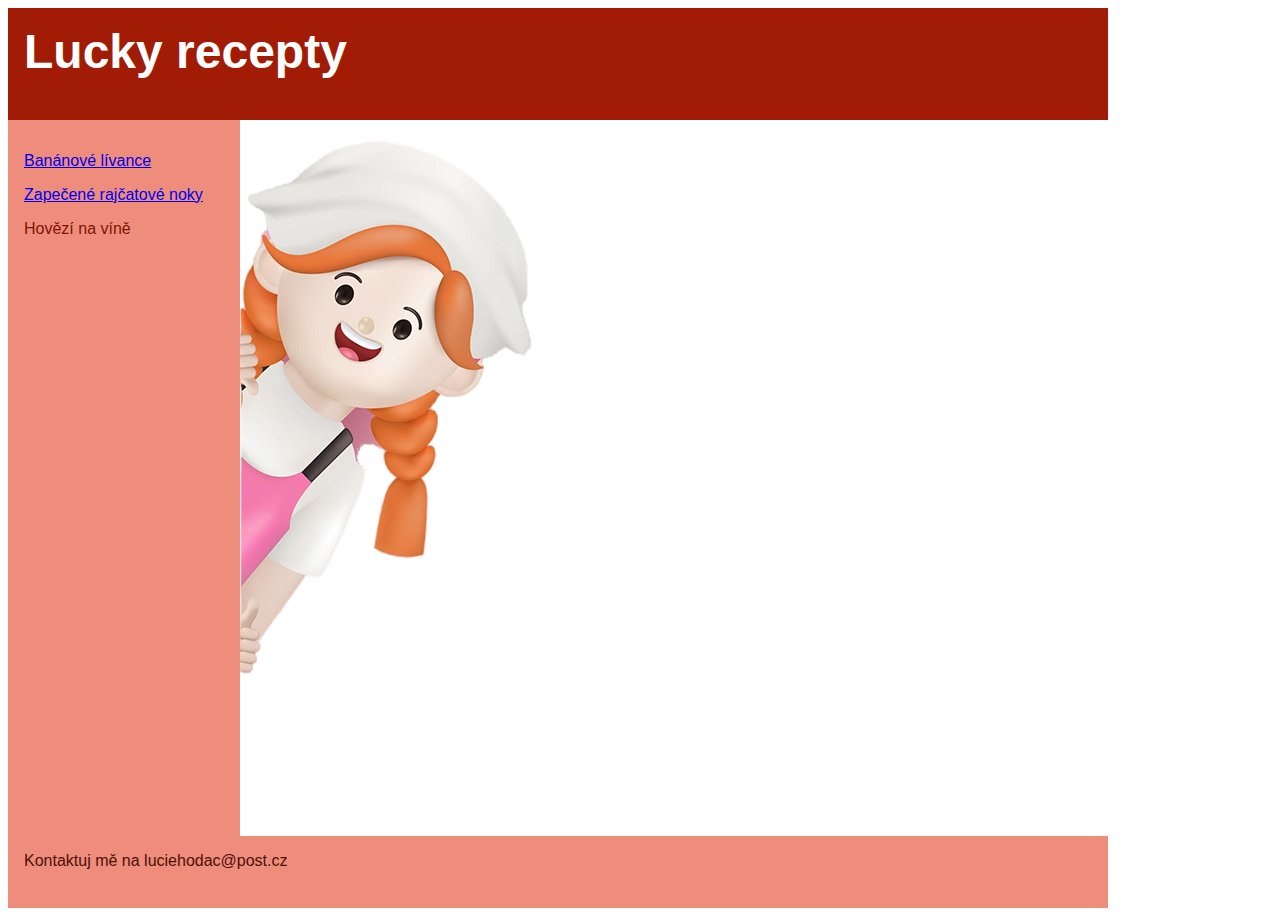
<file: index.html>
<!DOCTYPE html>
<html lang="en">
  <head>
    <meta charset="UTF-8" />
    <meta name="viewport" content="width=device-width, initial-scale=1.0" />
    <title>Document</title>
    <link rel="stylesheet" href="style.css" />
  </head>
  <body>
    <div>
      <div class="wrap">
        <header>Lucky recepty</header>
        <main>
          <aside>
            <a href="prvni recept.html"><p>Banánové lívance</p></a>
            <a href="index druhy.html"> <p>Zapečené rajčatové noky</p></a>
            <p>Hovězí na víně</p>
          </aside>
          <section>
            <div class="obrazek">
              <img src="cook image2.png" alt="kucharka_ilustrace" />
            </div>
          </section>
        </main>
        <footer>Kontaktuj mě na luciehodac@post.cz</footer>
      </div>
    </div>
  </body>
</html>
</file>
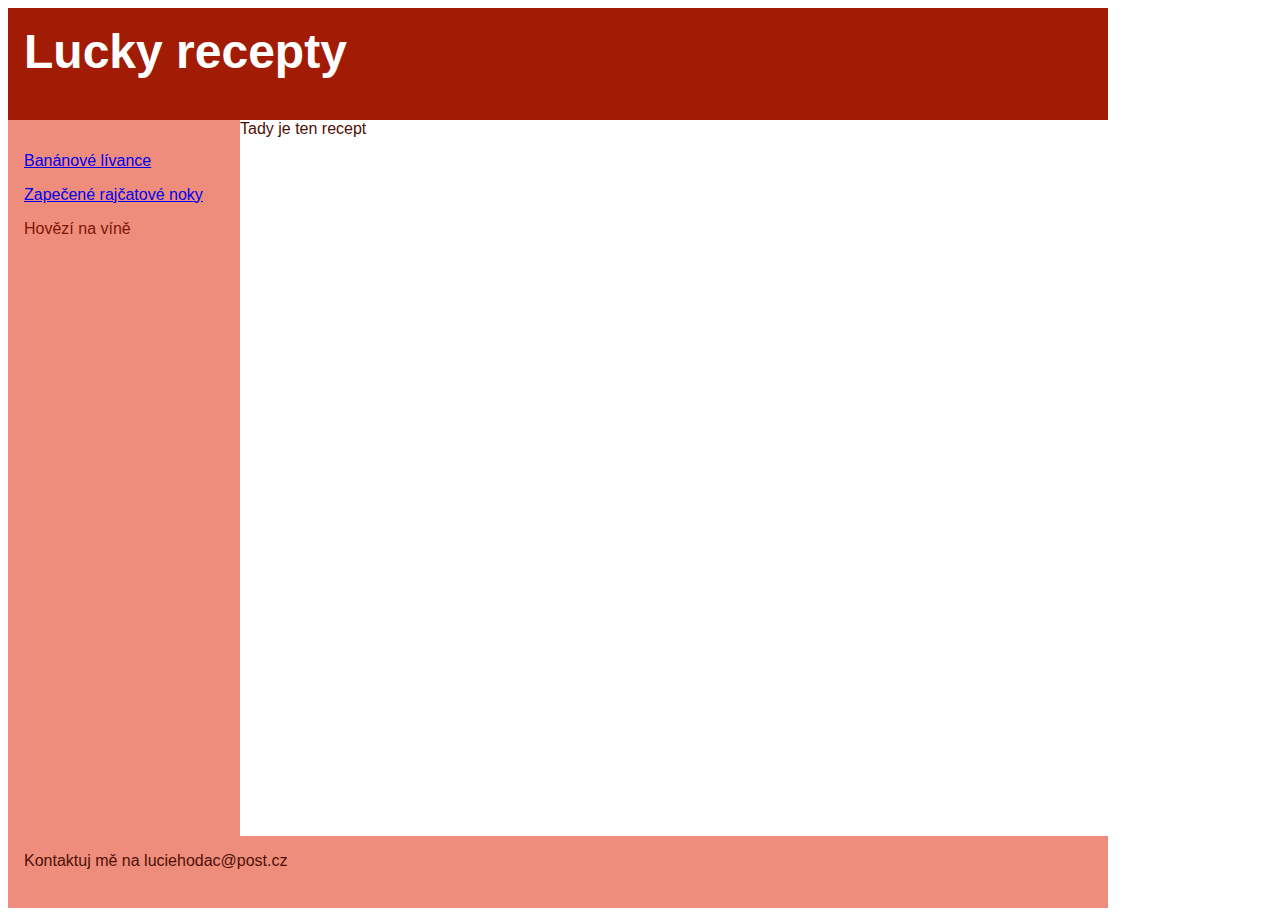
<file: index druhy.html>
<!DOCTYPE html>
<html lang="en">
  <head>
    <meta charset="UTF-8" />
    <meta name="viewport" content="width=device-width, initial-scale=1.0" />
    <title>Document</title>
    <link rel="stylesheet" href="style.css" />
  </head>
  <body>
    <div>
      <div class="wrap">
        <header>Lucky recepty</header>
        <main>
          <aside>
            <a href="prvni recept.html"><p>Banánové lívance</p></a>
            <a href="index druhy.html"> <p>Zapečené rajčatové noky</p></a>
            <p>Hovězí na víně</p>
          </aside>
          <section>
            <div class="obrazek">Tady je ten recept</div>
          </section>
        </main>
        <footer>Kontaktuj mě na luciehodac@post.cz</footer>
      </div>
    </div>
  </body>
</html>
</file>
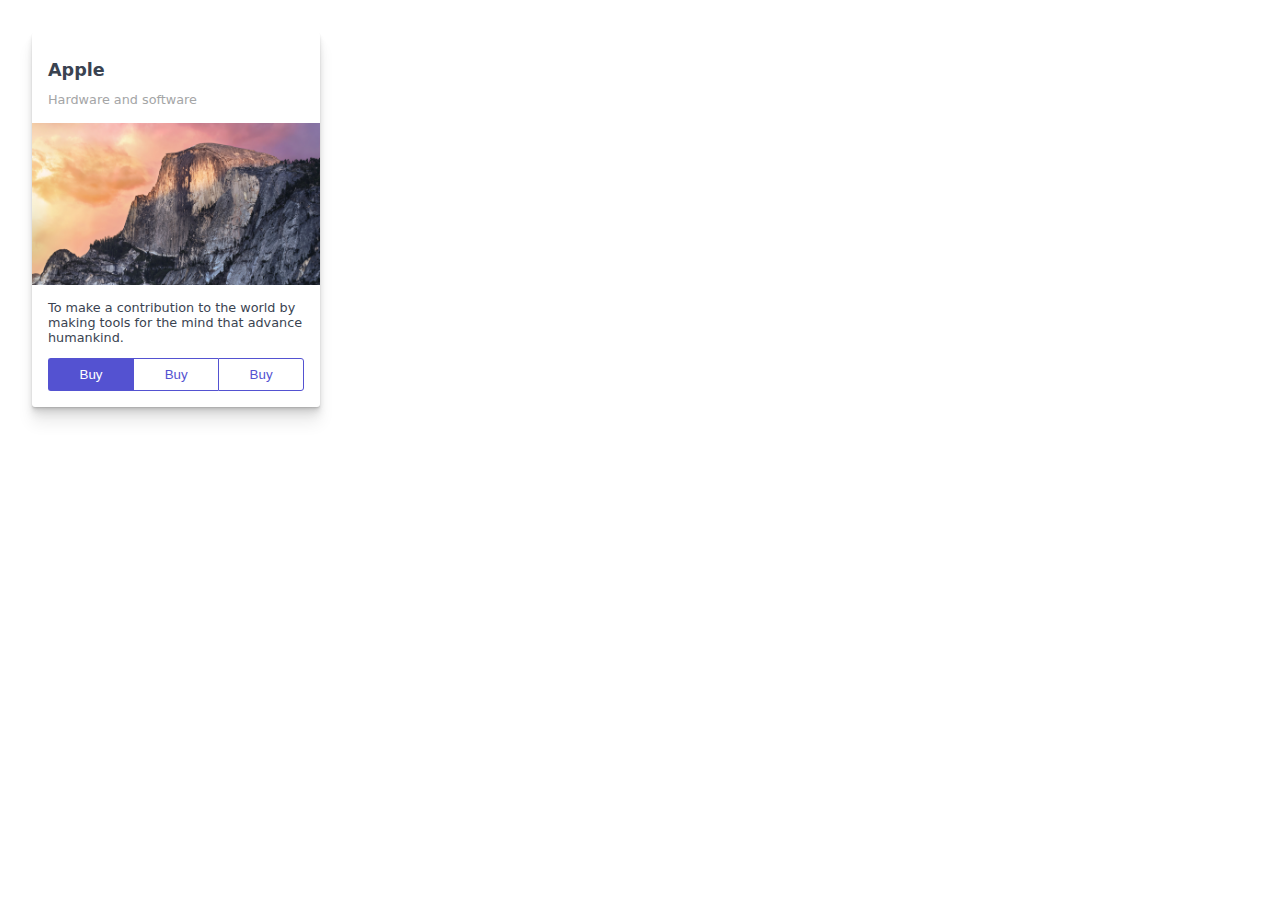
<file: prvni recept.html>
<!DOCTYPE html>
<html lang="en">
  <head>
    <meta charset="UTF-8" />
    <meta name="viewport" content="width=device-width, initial-scale=1.0" />
    <title>Document</title>
    <link rel="stylesheet" href="prvni recept.css" />
  </head>
  <body>
    <div class="card">
      <div class="card-top">
        <h1>Apple</h1>
        <p class="card-subheading">Hardware and software</p>
        <img src="card.jpg" alt="" class="card-middle" />
        <div class="card-bottom">
          <p>
            To make a contribution to the world by making tools for the mind
            that advance humankind.
          </p>
        </div>
        <div class="card-buttons">
          <button class="active">Buy</button><button>Buy</button
          ><button>Buy</button>
        </div>
      </div>
    </div>
  </body>
</html>
</file>
<file: style.css>
.wrap {
  display: flex;
  flex-direction: column;
  height: 100vh;
  margin: 0;
  max-width: 1100px;
  font-family: Verdana, Geneva, Tahoma, sans-serif;
}
main {
  height: 100%;
  display: flex;
}
header {
  background-color: rgb(162, 27, 4);
  height: 100px;
  padding: 1rem;
  font-size: 3rem;
  color: rgb(255, 255, 255);
  font-weight: 550;
}
aside {
  background-color: rgb(239, 141, 124);
  padding: 1rem;
  min-width: 200px;
  color: rgb(124, 21, 3);
}
section {
  max-width: 1000px;
  color: rgb(77, 16, 5);
}
.obrazek {
  size-adjust: 100px;
}
footer {
  background-color: rgb(239, 141, 124);
  height: 50px;
  padding: 1rem;
  color: rgb(77, 16, 5);
}
</file>
<file: prvni recept.css>
body {
  font-family: system-ui, -apple-system, BlinkMacSystemFont, "Segoe UI", Roboto,
    Oxygen, Ubuntu, Cantarell, "Open Sans", "Helvetica Neue", sans-serif;
  color: #3a4351;
  margin: 2rem;
  background-color: rgb(255, 255, 255);
  font-size: 0.8rem;
}

.card {
  background-color: white;
  width: 16rem;
  padding: 1rem;
  border-radius: 3px;
  box-shadow: 0 1px 1px hsl(0deg 0% 0% / 0.075),
    0 2px 2px hsl(0deg 0% 0% / 0.075), 0 4px 4px hsl(0deg 0% 0% / 0.075),
    0 8px 8px hsl(0deg 0% 0% / 0.075), 0 16px 16px hsl(0deg 0% 0% / 0.075);
}
.card-middle {
  width: calc(100% + 2rem);
  margin-left: -1rem;
  margin-right: -1rem;
}
h1 {
  color: #3a4351;
  margin: 1;
  font-size: 1.1rem;
  font-weight: 600;
}
.card-subheading {
  margin: 0;
  margin-bottom: 1rem;
  color: rgb(164, 165, 166);
}
.card-buttons {
  display: flex;
}

.card-buttons button {
  width: 100%;
  padding: 0.5rem;
  background-color: white;
  color: #5452d1;
  border: 1px solid #5452d1;
  border-right: none;
}

.card-buttons button:first-child {
  border-top-left-radius: 3px;
  border-bottom-left-radius: 3px;
}
.card-buttons button:last-child {
  border: 1px solid #5452d1;
  border-top-right-radius: 3px;
  border-bottom-right-radius: 3px;
}
.card-buttons .active {
  background-color: #5452d1;
  color: white;
}
</file>
